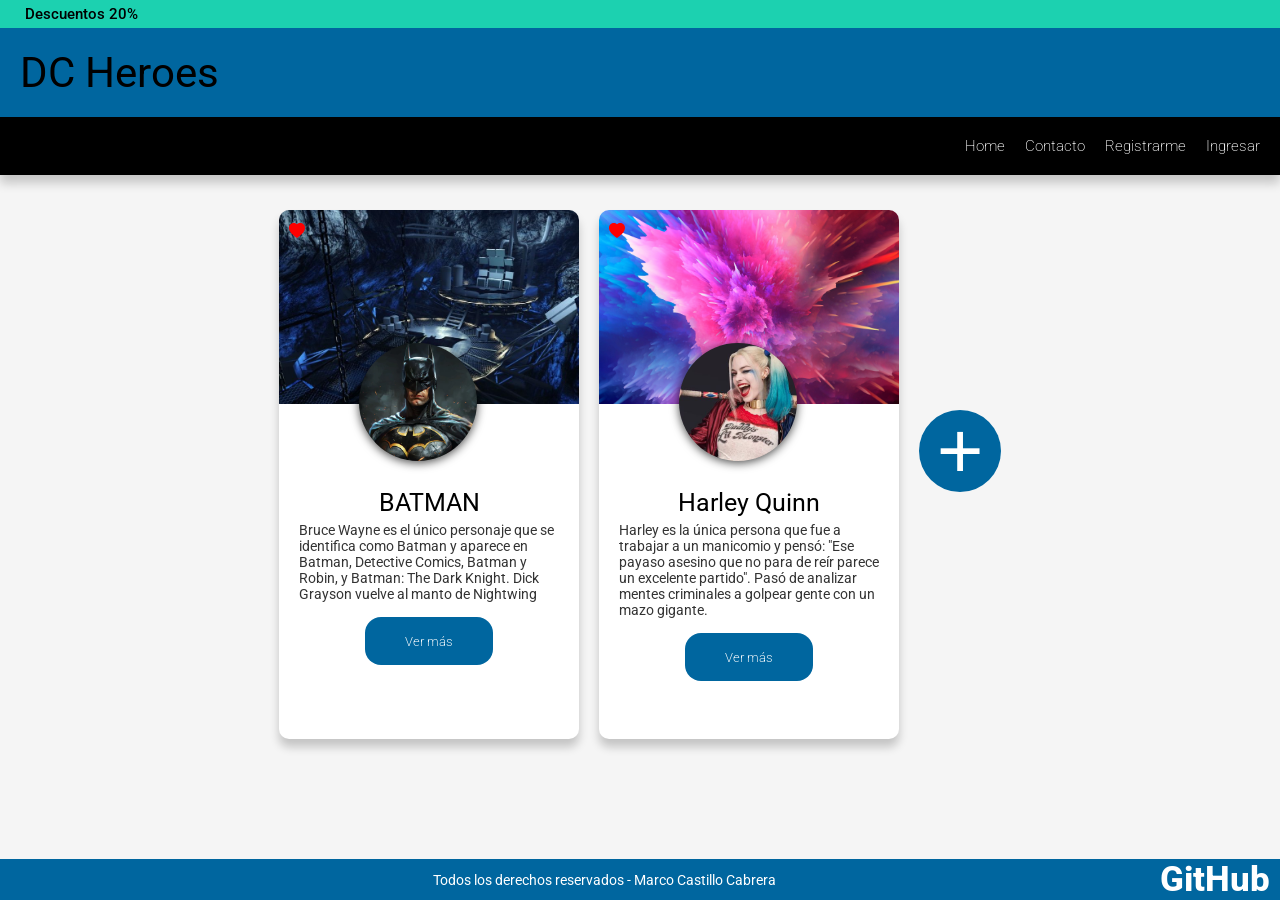
<file: index.html>
<!DOCTYPE html>
<html lang="es">
  <head>
    <meta charset="UTF-8" />
    <meta name="viewport" content="width=device-width, initial-scale=1.0" />
    <title>Super Heroes Front Page - Programacion II</title>
    <!-- referenciar fuente google font -->
    <link rel="preconnect" href="https://fonts.googleapis.com" />
    <link rel="preconnect" href="https://fonts.gstatic.com" crossorigin />
    <link
      href="https://fonts.googleapis.com/css2?family=Roboto:ital,wght@0,100..900;1,100..900&display=swap"
      rel="stylesheet"
    />
    <link rel="stylesheet" href="css/style.css" />
  </head>
  <body>
    <header>
      <div class="top-bar">Descuentos 20%</div>
      <h2>DC Heroes</h2>
      <div class="con-reg-ing">
        <a href="./index.html">Home</a>
        <a href="./Contacto">Contacto</a>
        <a href="./registrar.html">Registrarme</a>
        <a href="./ingresar.html">Ingresar</a>
      </div>
    </header>
    <main>
      <!-- Card 1 -->
      <article class="card">
        <div class="box2">
          <img src="./img/baticueva.jpg" alt="Batcave" />
        </div>
        <div class="heart">
          <svg
            xmlns="http://www.w3.org/2000/svg"
            width="16"
            height="16"
            fill="currentColor"
            class="bi bi-heart-fill"
            viewBox="0 0 16 16"
          >
            <path
              fill-rule="evenodd"
              d="M8 1.314C12.438-3.248 23.534 4.735 8 15-7.534 4.736 3.562-3.248 8 1.314"
            />
          </svg>
        </div>
        <div class="box3">
          <img src="./img/batman.jpg" alt="Batman" />
        </div>

        <h3>BATMAN</h3>
        <p>
          Bruce Wayne es el único personaje que se identifica como Batman y
          aparece en Batman, Detective Comics, Batman y Robin, y Batman: The
          Dark Knight. Dick Grayson vuelve al manto de Nightwing
        </p>
        <a href="https://batman.fandom.com/es/wiki/Portada">
          <button>Ver más</button>
        </a>
      </article>

      <!-- Card 2 -->

      <article class="card">
        <div class="heart">
          <svg
            xmlns="http://www.w3.org/2000/svg"
            width="16"
            height="16"
            fill="currentColor"
            class="bi bi-heart-fill"
            viewBox="0 0 16 16"
          >
            <path
              fill-rule="evenodd"
              d="M8 1.314C12.438-3.248 23.534 4.735 8 15-7.534 4.736 3.562-3.248 8 1.314"
            />
          </svg>
        </div>
        <div class="box2">
          <img src="./img/harleycrazy.jpg" alt="crazy" />
        </div>

        <!-- -->
        <div class="box3">
          <img src="./img/harley.jpg" alt="harley" />
        </div>

        <h3>Harley Quinn</h3>
        <p>
          Harley es la única persona que fue a trabajar a un manicomio y pensó:
          "Ese payaso asesino que no para de reír parece un excelente partido".
          Pasó de analizar mentes criminales a golpear gente con un mazo
          gigante.
        </p>
        <a href="https://harleyquinn.fandom.com/wiki/Harley_Quinn">
          <button>Ver más</button>
        </a>
      </article>

      <!-- Card 3 -->
      <div class="agregar-heroe">
        <a href="./formulario.html">
          <button class="add-heroe" >+</button>
        </a>
      </div>
    </main>

    <footer>
      <p>Todos los derechos reservados - Marco Castillo Cabrera</p>

      <div class="git">
        <h2>GitHub</h2>
      </div>
    </footer>

    <!-- TODO Issue 1: crear la estructura semantica de la pagina completa -->
    <!-- IMPORTANTE: no dejar codigo resuelto en esta plantilla, solo usarla como guia -->
    <!-- Orden sugerido para construir la pagina: -->
    <!-- 1) Header de descuentos (franja superior) -->
    <!-- 2) Header principal con titulo del sitio -->
    <!-- 3) Main -->
    <!-- 4) Seccion contenedora de cards -->
    <!-- 5) Tres article.hero-card (una por heroe) -->
    <!-- 6) Dentro de cada card: imagen de portada, avatar, h2, p y button -->
    <!-- 7) Footer con texto e icono/enlace -->
    <!-- Pista: usar etiquetas semanticas (header, main, section, article, footer) -->
  </body>
</html>
</file>
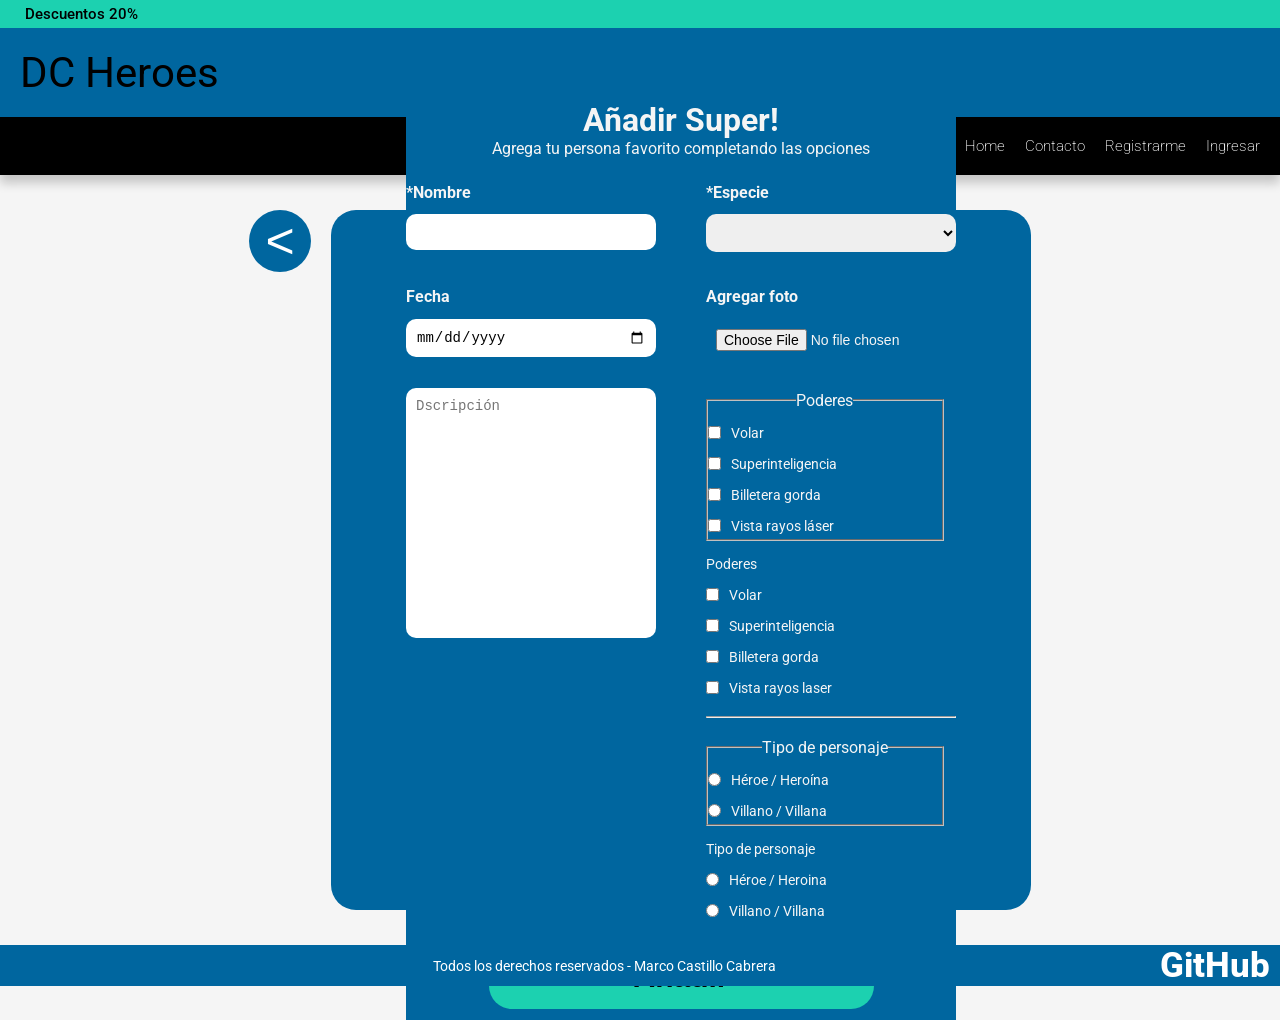
<file: formulario.html>
<!DOCTYPE html>
<html lang="en">
  <head>
    <meta charset="UTF-8" />
    <meta name="viewport" content="width=device-width, initial-scale=1.0" />
    <title>Heroes-Formulario</title>
    <link rel="stylesheet" href="./css/style.css" />
    <!-- referenciar fuente google font -->
    <link rel="preconnect" href="https://fonts.googleapis.com" />
    <link rel="preconnect" href="https://fonts.gstatic.com" crossorigin />
    <link
      href="https://fonts.googleapis.com/css2?family=Roboto:ital,wght@0,100..900;1,100..900&display=swap"
      rel="stylesheet"
    />
  </head>
  <body>
    <header>
      <div class="top-bar">Descuentos 20%</div>
      <h2>DC Heroes</h2>
      <div class="con-reg-ing">
        <a href="./index.html">Home</a>
        <a href="./Contacto">Contacto</a>
        <a href="./registrar.html">Registrarme</a>
        <a href="./ingresar.html">Ingresar</a>
      </div>
    </header>
    <main>
      <div class="div-volver">
        <a href="./index.html">
          <button title="Volver" class="btn-volver"><</button>
        </a>
      </div>
      <div class="form-contenedor">
        <form action="" method="get">
          <h1>Añadir Super!</h1>
          <p>Agrega tu persona favorito completando las opciones</p>
          <div class="form-row">
            <div>
              <label for="nombre"> *Nombre</label>
              <input type="text" name="nombre" id="nombre" required />
            </div>
            <div>
              <label for="especie">*Especie</label>
              <select name="especie" id="especie" required>
                <option value=""></option>
                <option value="humano">Humano</option>
                <option value="alien">Extraterrestre</option>
                <option value="mutan">Mutante</option>
                <option value="god">Dios</option>
              </select>
            </div>
          </div>
          <div class="form-row">
            <div>
              <label for="fecha">Fecha</label>
              <input type="date" name="fecha" id="fecha" />
            </div>
            <div>
              <label for="photo">Agregar foto</label>
              <input type="file" name="photo" id="photo" accept=".jpg" />
            </div>
          </div>

          <div class="form-row">
            <div>
              <textarea
                placeholder="Dscripción"
                name="description"
                id="description"
              ></textarea>
            </div>
            <div>
              <fieldset class="checkbox-group">
                <legend>
                    Poderes
                </legend>
                <label><input type="checkbox" name="poder" id="poder-volar" value="volar"> Volar</label>
                <label><input type="checkbox" name="poder" id="poder-inteligencia" value="superinteligencia"> Superinteligencia</label>
                <label><input type="checkbox" name="poder" id="poder-billetera" value="billetera gorda"> Billetera gorda</label>
                <label><input type="checkbox" name="poder" id="poder-laser" value="vista de rayos laser"> Vista rayos láser</label>
              </fieldset>

              <div class="checkbox-group">
                <label for="poder">Poderes</label>
                <label><input type="checkbox" name="poder" id="poder" value="volar"/> Volar</label>
                <label
                  ><input
                    type="checkbox"
                    name="poder"
                    id="poder"
                    value="Superinteligencia"
                  />Superinteligencia
                </label>
                <label
                  ><input
                    type="checkbox"
                    name="poder"
                    id="poder"
                    value="billetera gorda"
                  />Billetera gorda
                </label>
                <label
                  ><input
                    type="checkbox"
                    name="poder"
                    id="poder"
                    value="vista de rayos layer"
                  />Vista rayos laser</label
                >
              </div>
              <hr />
              <fieldset class="radio-group">
                <legend>Tipo de personaje</legend>
                <label><input type="radio" name="personaje" id="heroe" value="heroe"> Héroe / Heroína</label>
                <label><input type="radio" name="personaje" id="villano" value="villano"> Villano / Villana</label>
              </fieldset>

              <div class="radio-group">
                <label for="personaje">Tipo de personaje</label>
                <label
                  ><input type="radio" name="personaje" id="personaje" />Héroe /
                  Heroina</label
                >
                <label
                  ><input type="radio" name="personaje" id="personaje" />
                  Villano / Villana
                </label>
              </div>
            </div>
          </div>

          <button type="submit">Añadir</button>
        </form>
      </div>
    </main>
    <footer>
      <p>Todos los derechos reservados - Marco Castillo Cabrera</p>

      <div class="git">
        <h2>GitHub</h2>
      </div>
    </footer>
  </body>
</html>
</file>
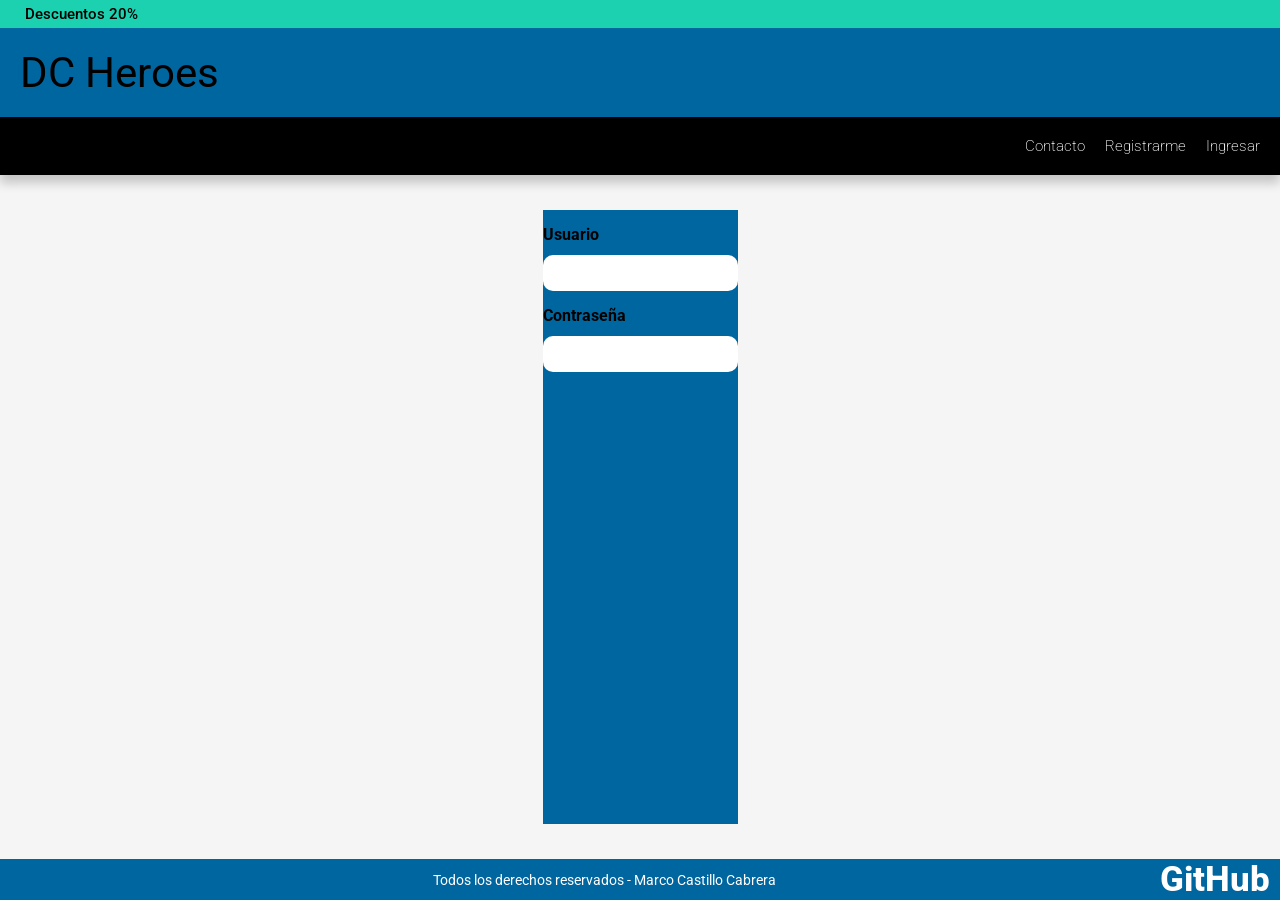
<file: ingresar.html>
<!DOCTYPE html>
<html lang="en">
  <head>
    <meta charset="UTF-8" />
    <meta name="viewport" content="width=device-width, initial-scale=1.0" />
    <title>Heror-Ingresar</title>
    <!-- referenciar fuente google font -->
    <link rel="preconnect" href="https://fonts.googleapis.com" />
    <link rel="preconnect" href="https://fonts.gstatic.com" crossorigin />
    <link
      href="https://fonts.googleapis.com/css2?family=Roboto:ital,wght@0,100..900;1,100..900&display=swap"
      rel="stylesheet"
    />
    <link rel="stylesheet" href="css/style.css" />
  </head>
  <body>
    <header>
      <div class="top-bar">Descuentos 20%</div>
      <h2>DC Heroes</h2>
      <div class="con-reg-ing">
        <a href="./Contacto">Contacto</a>
        <a href="./Registrar">Registrarme</a>
        <a href="./ingresar.html">Ingresar</a>
      </div>
    </header>
    <main>
     <form action="" method="get">
        <label for="usuario">Usuario</label>
        <input type="text" id="usuario" name="usuario" required>
        <label for="contrasenia"> Contraseña</label>
        <input type="password" id="contasenia" name="contrasenia" required>
     </form>
    </main>
    <footer>
      <p>Todos los derechos reservados - Marco Castillo Cabrera</p>

      <div class="git">
        <h2>GitHub</h2>
      </div>
    </footer>
  </body>
</html>
</file>
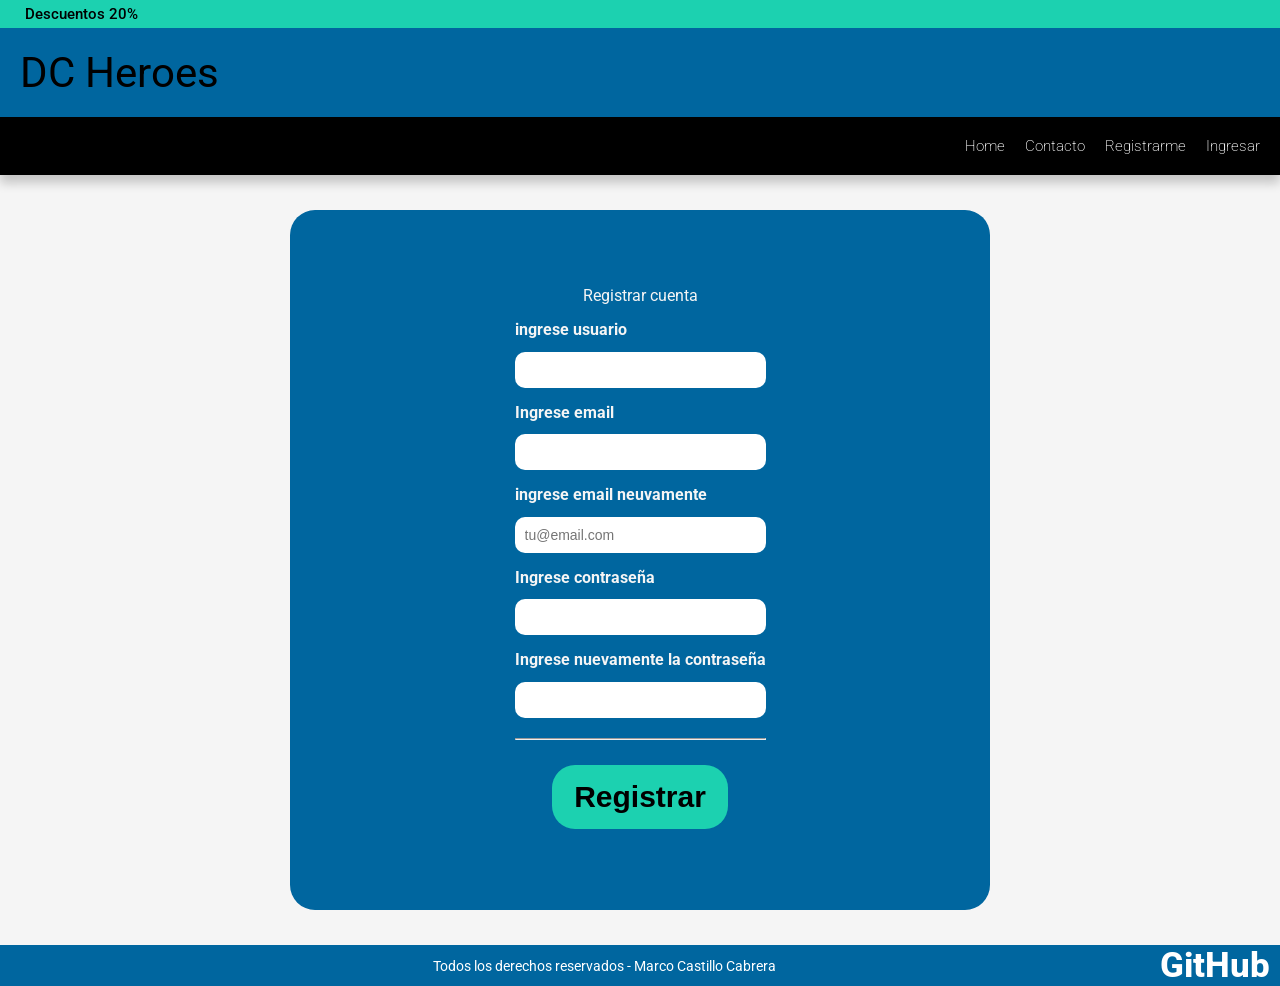
<file: registrar.html>
<!DOCTYPE html>
<html lang="en">
  <head>
    <meta charset="UTF-8" />
    <meta name="viewport" content="width=device-width, initial-scale=1.0" />
    <title>Heroe-Registrar</title>
    <!-- referenciar fuente google font -->
    <link rel="preconnect" href="https://fonts.googleapis.com" />
    <link rel="preconnect" href="https://fonts.gstatic.com" crossorigin />
    <link
      href="https://fonts.googleapis.com/css2?family=Roboto:ital,wght@0,100..900;1,100..900&display=swap"
      rel="stylesheet"
    />
    <link rel="stylesheet" href="css/style.css" />
  </head>
  <body>
    <header>
      <div class="top-bar">Descuentos 20%</div>
      <h2>DC Heroes</h2>
      <div class="con-reg-ing">
        <a href="./index.html">Home</a>
        <a href="./Contacto">Contacto</a>
        <a href="./registrar.html">Registrarme</a>
        <a href="./ingresar.html">Ingresar</a>
      </div>
    </header>
    <main>
        <div class="form-contenedor">
            <form action="./ingresar.html" method="post">
                <p>Registrar cuenta </p>
                <div>
                   <label for="usuario"> ingrese usuario</label>
                   <input type="text" name="usuario" required>
                </div>
                <p>
                   <label for="email">Ingrese email</label>
           <input type="email" name="email" id="email" required>
                </p>
                <p>
                    <label for="email2">ingrese email neuvamente</label>
                    <input type="email" name="email2" id="email2" placeholder="tu@email.com" required>
                </p>
                <p>
                    <label for="contrasenia">Ingrese contraseña</label>
                    <input type="password" name="contrasenia" id="contrasenia" required>
                </p>
                <p>
                    <label for="contrasenia2">Ingrese nuevamente la contraseña</label>
                    <input type="password" name="contrasenia2" id="contrasenia2" required>
                </p>
                <hr>
             <button type="submit">Registrar </button>
            </form>
           

        </div>
 
    </main>
    <footer>
      <p>Todos los derechos reservados - Marco Castillo Cabrera</p>

      <div class="git">
        <h2>GitHub</h2>
      </div>
    </footer>
  </body>
</html>
</file>
<file: css/style.css>
* {
  margin: 0;
  padding: 0;
  box-sizing: border-box;
}

body {
  display: flex;
  flex-direction: column;
  min-height: 100vh;
  margin: 0;
  font-family: "Roboto", "Arial", sans-serif;
  background-color: #f5f5f5;
}

.top-bar {
  background-color: #1cd1b0;
  color: #000;
  padding: 5px 25px;
  font-size: 15px;
  margin: 0px;
}
header {
  background-color: #00669f;
  color: black;
  font-size: 28px;
  font-weight: bold;
  box-shadow: 0 2px 5px rgba(0, 0, 0, 0.2);
  font-family: "Roboto", sans-serif;
  font-weight: 500;
  /*sombra para el header*/
  box-shadow: 0 8px 10px rgba(0, 0, 0, 0.2);
}
header h2 {
  padding: 20px;
  font-weight: 400;
}

main {
  display: flex;
  flex-wrap: wrap; /*mantener box1 sin redimensionar*/
  justify-content: center;
  gap: 20px;
  margin: 35px auto;
  flex: 1;

  /*max-width: 1000px;*/
}

.card {
  background-color: white;
  position: relative;
  width: 300px;
  height: 529px;
  /*height: 450px;*/ /*no declarar para que se ajuste al contenido del box1*/
  border-radius: 10px;
  overflow: hidden;
  /*box-shadow: 0 2px 8px rgba(0,0,0,0.1);*/ /* agregar sombra a box1*/
  box-shadow: 0 8px 10px rgba(0, 0, 0, 0.2);
  text-align: center;
  /*border-style: solid;*/
}

.box2 {
  z-index: 1;
}
.box2 img {
  width: 100%;
  height: 194px;
  object-fit: cover; /*redimensionar imagen*/
}

.heart {
  position: absolute;
  top: 10px;
  left: 10px;
  color: red;
  font-size: 20px;
}

.box3 {
  position: absolute;
  left: 80px;
  margin-top: -65px; /*superponer imagen*/
  filter: drop-shadow(
    0 2px 5px rgba(0, 0, 0, 0.7)
  ); /*agrega sombra a la imagen y no al box que lo contiene*/
}

.box3 img {
  width: 118px;
  height: 118px;
  border-radius: 90px;
  /*border: 0px solid white;*/
  object-fit: cover; /*redimensionar imagen*/
}

.card h3 {
  margin: 80px 0 5px;
  font-size: 25px;
  font-family: "Roboto", sans-serif;
  font-optical-sizing: auto;
  font-style: normal;
  font-weight: 400; /*define grosor de caracteres*/
}

.card p {
  padding: 0 20px;
  font-size: 14px;
  color: #333;
  text-align: left;
  font-family: "Roboto", sans-serif;
}

.card button {
  width: 128px;
  height: 48px;
  margin: 15px 0 20px;
  padding: 15px 35px;
  background-color: #00669f;
  color: white;
  border: none;
  border-radius: 16px;
  cursor: pointer;
  font-family: "Roboto", sans-serif;
  font-weight: 250;
}

footer {
  background-color: #00669f;
  color: white;
  text-align: center;

  font-size: 14px;
  width: 100%;
  display: flex;
  justify-content: flex-end;
  align-items: center; /* Los centra verticalmente en la misma línea */
}

.git {
  /* margin-left: auto; /* Empuja el texto hacia la derecha */
  margin-left: 30%;
  margin-right: 10px;
}
.git h2 {
  font-size: 35px;
  color: white;
  font-weight: 800;
}

/*.agregar-heroe {
display: flex;
justify-content: center;
align-items: center;
background-color: #00669F;
color: white;
width: 150px;
height: 150px;
border: none;
overflow: hidden;
}*/

/* agregar boton mas para insrtar nuevo heroe*/
.add-heroe {
  display: flex;
  justify-content: center;
  align-items: center;
  margin-top: 200px;
  background-color: #00669f;
  color: white;
  width: 82px;
  height: 82px;
  border: none;
  border-radius: 50px;
  font-size: 80px;
}

.agregar-heroe a,
.add-heroe {
  text-decoration: none;
}

.con-reg-ing {
  background-color: black;
  color: white;
  display: flex;
  justify-content: flex-end;
  padding: 20px;
  gap: 20px;
}

.con-reg-ing a {
  color: white;
  font-size: 15px;
  text-decoration: none;
  font-weight: 200;
}
/***************************** formulario************************************/
.radio-group,
.checkbox-group {
  margin-top: 10px;
  margin-right: 5%;
}
.radio-group label,
.checkbox-group label {
  font-weight: normal;
  display: flex;
  align-items: center;
  gap: 10px;
  font-size: 14px;
}

.radio-group label,
.checkbox-group label {
  font-weight: normal;
  display: flex;
  align-items: center;
  gap: 10px;
  font-size: 14px;
}

form {
  background-color: #00669f;
}
.form-row {
  display: flex;
  gap: 50px;
  padding-top: 10px;
  margin-right: 70px;
  padding-bottom: 10px;
  width: 100%;
  background-color: blueviolet;
}

form label {
  display: flex;
  margin-top: 15px;
  margin-bottom: 5px;
  font-weight: bold;
}
form h1,
p {
  text-align: center;
}

form button {
  background-color: #1cd1b0;
}

/********************************************/

.div-volver {
  position: static;
}
.btn-volver {
  background-color: #00669f;
  color: white;
  width: 62px;
  height: 62px;
  border: none;
  font-size: 50px;
  border-radius: 50px;
  cursor: pointer;
}

/***************************** formulario************************************/

.form-contenedor {
  background-color: #00669f;
  flex-direction: column;
  color: #f5f5f5;
  border-radius: 25px;
  text-align: center;
  display: flex;
  justify-content: center;
  align-items: center;
  width: 700px;
  height: 700px;
  padding: 20px;
}

form {
  background-color: #00669f;
}
.form-row {
  display: flex;
  gap: 50px;
  padding-top: 10px;
  margin-right: 70px;
  padding-bottom: 10px;
  width: 100%;
  background-color: #00669f;
}

form label {
  display: flex;
  margin-top: 15px;
  margin-bottom: 5px;
  font-weight: bold;
}
form h1,
p {
  text-align: center;
}

.form-row > div {
  flex: 1;
}

/* RESPONSIVA*/
@media (max-width: 768px) {
  .form-contenedor {
    width: 90%;
    height: auto;
    padding: 20px;
    margin-top: 30px;
  }

  .form-row {
    flex-direction: column;
    gap: 15px;
    margin-right: 0;
  }

  input[type="text"],
  input[type="date"],
  select,
  textarea,
  input[type="file"] {
    font-size: 16px;
  }

  .div-volver {
    width: 100%;
    text-align: left;
    margin-bottom: 10px;
  }

  .btn-volver {
    width: 50px;
    height: 50px;
    font-size: 30px;
  }
}

/*********************************/

/********************************************/

.div-volver {
  position: static;
}
.btn-volver {
  background-color: #00669f;
  color: white;
  width: 62px;
  height: 62px;
  border: none;
  font-size: 50px;
  border-radius: 50px;
  cursor: pointer;
}

form h1,
p {
  text-align: center;
}

form button {
  background-color: #1cd1b0;
}

input[type="text"],
input[type="date"],
input[type="email"],
select,
textarea,
input[type="password"],
input[type="file"] {
  width: 100%;
  padding: 10px;
  border-radius: 10px;
  border: none;
  box-sizing: border-box;
  font-size: 14px;
  margin-top: 3%;
}
textarea {
  height: 250px;
  resize: none;
}
hr {
  margin: 20px 0;
}
form button {
  border: none;
  width: 70%;
  font-size: 30px;
  padding-top: 15px;
  padding-bottom: 15px;
  margin-top: 2%;
  font-weight: bold;
  margin-bottom: 2%;
  border-radius: 23px;
  cursor: pointer;
}
form button:hover {
  background-color: #1cd1b0;
}

.form-row > div {
  flex: 1;
}

/* TODO Issue 2: crear reset CSS base + regla universal box-sizing */
/* Sugerencia: resetear margin/padding en elementos base y aplicar `* { box-sizing: border-box; }` */

/* TODO Issue 3: aplicar Box Model a la pagina completa (no solo a una card) */
/* Incluir estilos para: barra superior, header principal, main, cards y footer */
/* En cards: usar width/max-width, padding, border, border-radius y margenes */

/* TODO Issue 4: replicar espaciados internos y externos del Figma */
/* Separar bloques grandes (barra/header/main/footer) y elementos internos de cada card */
</file>
